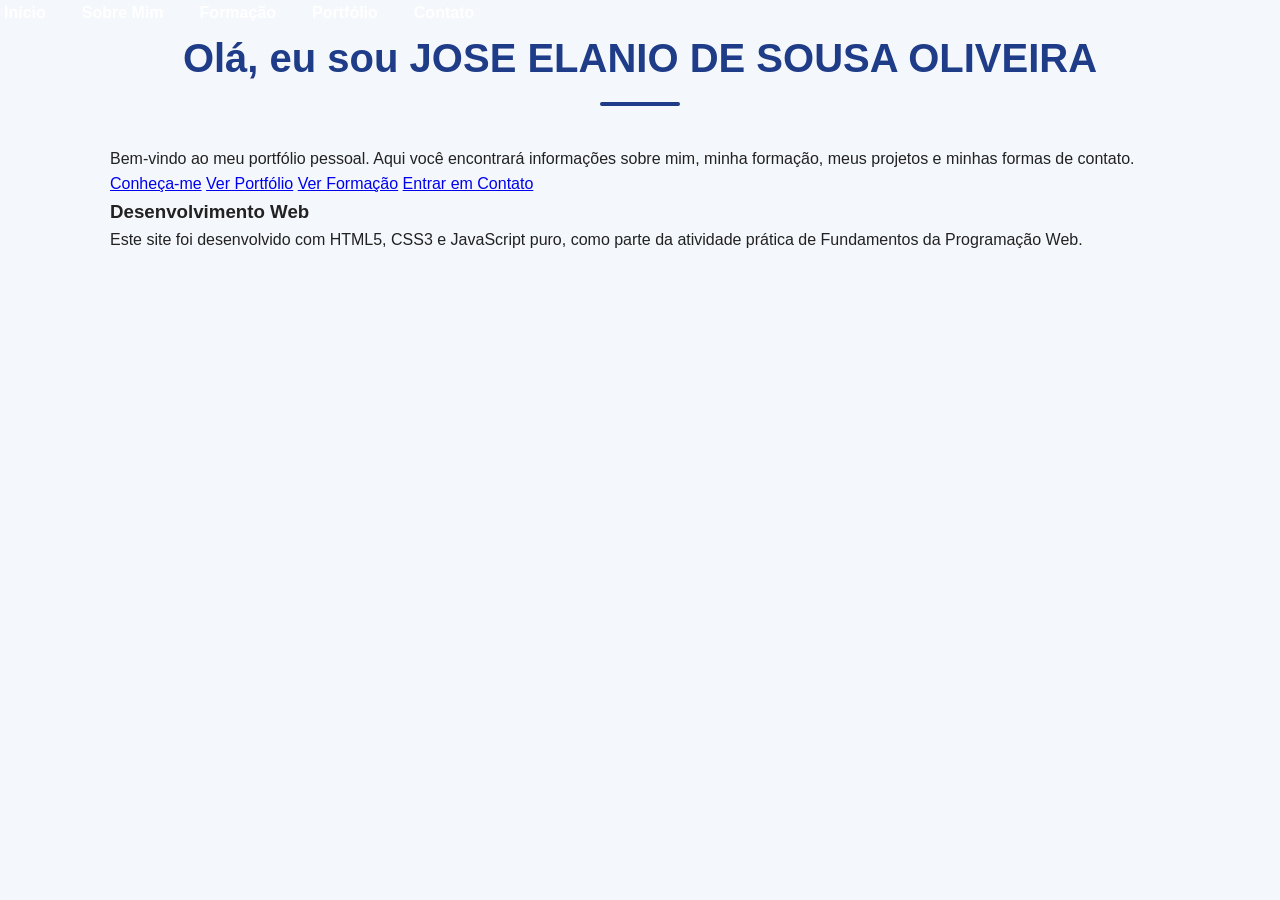
<file: index.html>
<html>
    <head>
        <meta charset="UTF-8">
        <meta name="viewport" content="width=device-width, initial-scale=1.0">
        <title>Meu Portfólio</title>
        <link rel="stylesheet" href="style.css">

    </head>
    <body>
        <header>
            <nav class="menu">
    <ul>
                <li><a href="index.html">Início</a></li>
                <li><a href="sobre.html">Sobre Mim</a></li>
                <li><a href="formacao.html">Formação</a></li>
                <li><a href="portfolio.html">Portfólio</a></li>
                <li><a href="contato.html">Contato</a></li>
    </ul>
</nav>
        </header>
        <section class="home">
    <div class="container home-conteudo">

        <h2>Olá, eu sou JOSE ELANIO DE SOUSA OLIVEIRA</h2>

        <p>
            Bem-vindo ao meu portfólio pessoal. Aqui você encontrará informações
            sobre mim, minha formação, meus projetos e minhas formas de contato.
        </p>

        <div class="home-botoes">
            <a href="sobre.html" class="btn-home btn-principal">Conheça-me</a>
            <a href="portfolio.html" class="btn-home btn-secundario">Ver Portfólio</a>
            <a href="formacao.html" class="btn-home btn-terciario">Ver Formação</a>
            <a href="contato.html" class="btn-home btn-quaternario">Entrar em Contato</a>
        </div>

        <div class="home-destaque">
            <h3>Desenvolvimento Web</h3>

            <p>
                Este site foi desenvolvido com HTML5, CSS3 e JavaScript puro,
                como parte da atividade prática de Fundamentos da Programação Web.
            </p>
        </div>

    </div>
</section>
    </body>
</html>
</file>
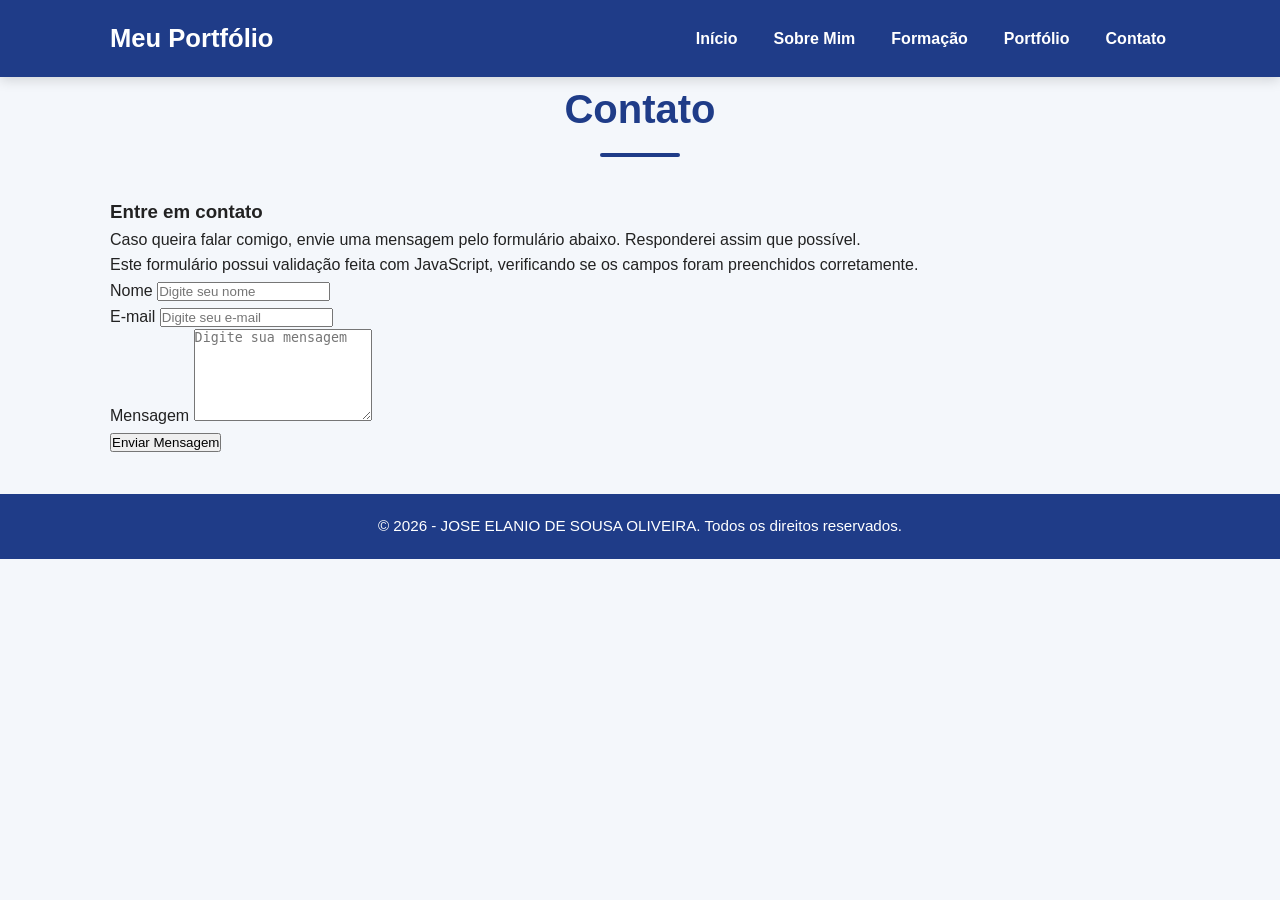
<file: contato.html>
<!DOCTYPE html>
<html lang="pt-BR">
<head>
    <meta charset="UTF-8">

    <meta name="viewport" content="width=device-width, initial-scale=1.0">

    <title>Contato - Meu Portfólio</title>

    <link rel="stylesheet" href="style.css">
</head>
<body>

    <!-- Cabeçalho com menu de navegação -->
    <header class="cabecalho">
        <div class="container menu-container">

            <h1 class="logo">Meu Portfólio</h1>

            <nav class="menu">
                <ul>
                <li><a href="index.html">Início</a></li>
                <li><a href="sobre.html">Sobre Mim</a></li>
                <li><a href="formacao.html">Formação</a></li>
                <li><a href="portfolio.html">Portfólio</a></li>
                <li><a href="contato.html">Contato</a></li>
                </ul>
            </nav>

        </div>
    </header>

    <!-- Seção Contato -->
    <section class="contato">
        <div class="container">

            <h2>Contato</h2>

            <div class="contato-conteudo">

                <div class="contato-info">
                    <h3>Entre em contato</h3>

                    <p>
                        Caso queira falar comigo, envie uma mensagem pelo formulário abaixo.
                        Responderei assim que possível.
                    </p>

                    <p>
                        Este formulário possui validação feita com JavaScript,
                        verificando se os campos foram preenchidos corretamente.
                    </p>
                </div>

                <!-- Formulário de contato -->
                <form id="formContato" class="form-contato">

                    <div class="campo">
                        <label for="nome">Nome</label>
                        <input 
                            type="text" 
                            id="nome" 
                            name="nome" 
                            placeholder="Digite seu nome"
                        >
                        <small class="erro" id="erroNome"></small>
                    </div>

                    <div class="campo">
                        <label for="email">E-mail</label>
                        <input 
                            type="email" 
                            id="email" 
                            name="email" 
                            placeholder="Digite seu e-mail"
                        >
                        <small class="erro" id="erroEmail"></small>
                    </div>

                    <div class="campo">
                        <label for="mensagem">Mensagem</label>
                        <textarea 
                            id="mensagem" 
                            name="mensagem" 
                            rows="6" 
                            placeholder="Digite sua mensagem"
                        ></textarea>
                        <small class="erro" id="erroMensagem"></small>
                    </div>

                    <button type="submit" class="btn-enviar">
                        Enviar Mensagem
                    </button>

                    <p id="mensagemSucesso" class="mensagem-sucesso"></p>

                </form>

            </div>

        </div>
    </section>

    <!-- Rodapé -->
    <footer class="rodape">
        <p>&copy; 2026 - JOSE ELANIO DE SOUSA OLIVEIRA. Todos os direitos reservados.</p>
    </footer>

    <script src="script.js"></script>
</body>
</html>
</file>
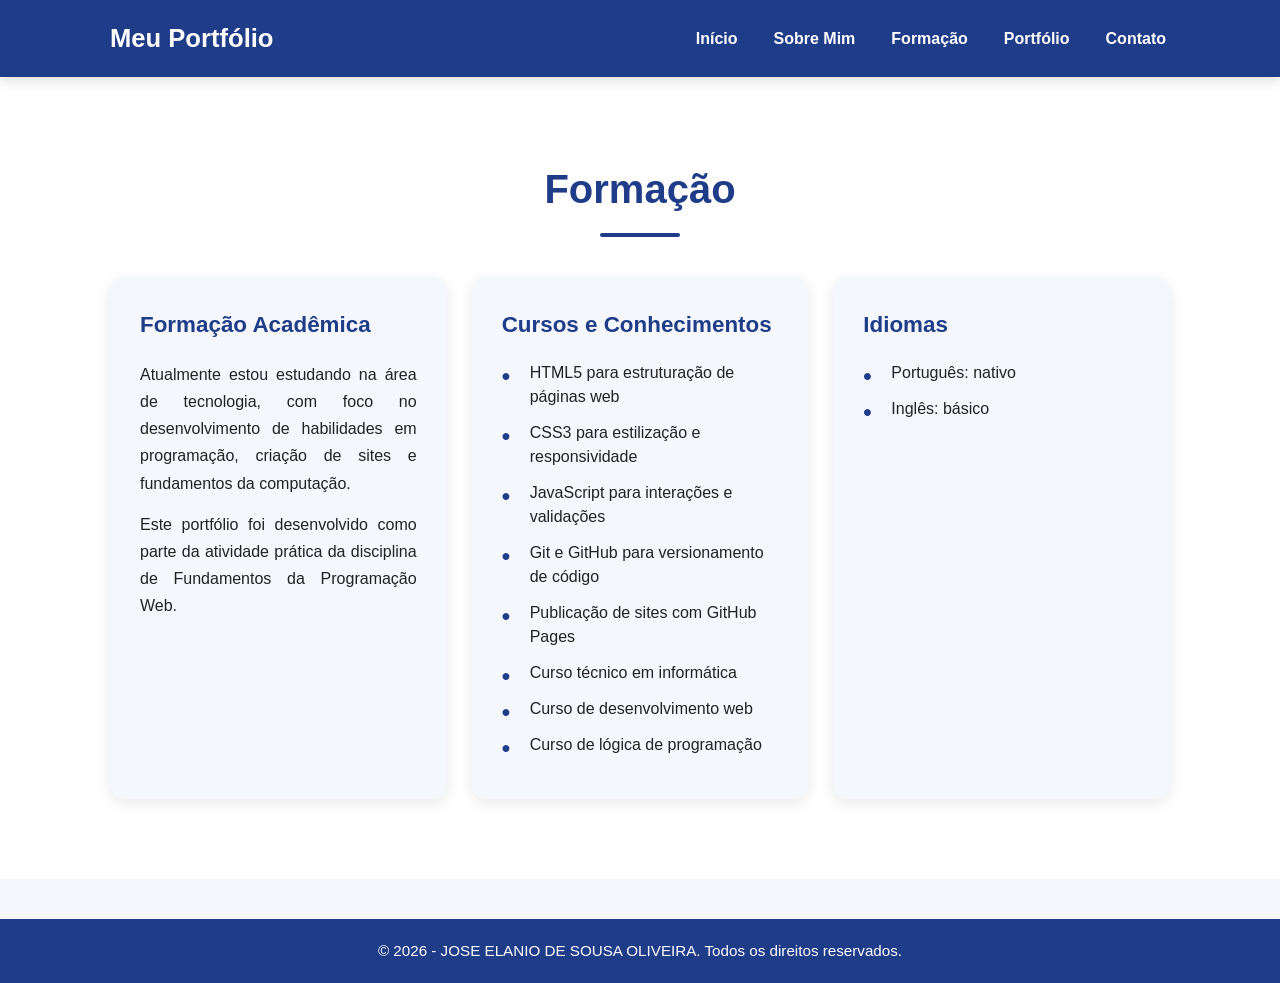
<file: formacao.html>
<!DOCTYPE html>
<html lang="pt-br">
    <head>
        <meta charset="UTF-8">
        <meta name="viewport" content="width=device-width, initial-scale=1.0">
        <title>Formação</title>
        <link rel="stylesheet" href="style.css">
    </head>
    <body>
        <!-- Cabeçalho com menu de navegação -->
<header class="cabecalho">
    <div class="container menu-container">

        <h1 class="logo">Meu Portfólio</h1>

        <nav class="menu">
            <ul>
                <li><a href="index.html">Início</a></li>
                <li><a href="sobre.html">Sobre Mim</a></li>
                <li><a href="formacao.html">Formação</a></li>
                <li><a href="portfolio.html">Portfólio</a></li>
                <li><a href="contato.html">Contato</a></li>
            </ul>
        </nav>

    </div>
</header>
        <!-- Seção Formação -->
<section id="formacao" class="formacao">
    <div class="container">

        <h2>Formação</h2>

        <div class="formacao-conteudo">

            <div class="formacao-card">
                <h3>Formação Acadêmica</h3>
                <p>
                    Atualmente estou estudando na área de tecnologia, com foco no
                    desenvolvimento de habilidades em programação, criação de sites
                    e fundamentos da computação.
                </p>
                <p>
                    Este portfólio foi desenvolvido como parte da atividade prática
                    da disciplina de Fundamentos da Programação Web.
                </p>
            </div>

            <div class="formacao-card">
                <h3>Cursos e Conhecimentos</h3>
                <ul>
                    <li>HTML5 para estruturação de páginas web</li>
                    <li>CSS3 para estilização e responsividade</li>
                    <li>JavaScript para interações e validações</li>
                    <li>Git e GitHub para versionamento de código</li>
                    <li>Publicação de sites com GitHub Pages</li>
                    <li>Curso técnico em informática</li>
                    <li>Curso de desenvolvimento web</li>
                    <li>Curso de lógica de programação</li>
                </ul>
            </div>

            <div class="formacao-card">
                <h3>Idiomas</h3>
                <ul>
                    <li>Português: nativo</li>
                    <li>Inglês: básico</li>
                </ul>
            </div>

        </div>

    </div>
</section>
    <!-- Rodapé -->
    <footer class="rodape">
        <p>&copy; 2026 - JOSE ELANIO DE SOUSA OLIVEIRA. Todos os direitos reservados.</p>
    </footer>
    </body>
</html>
</file>
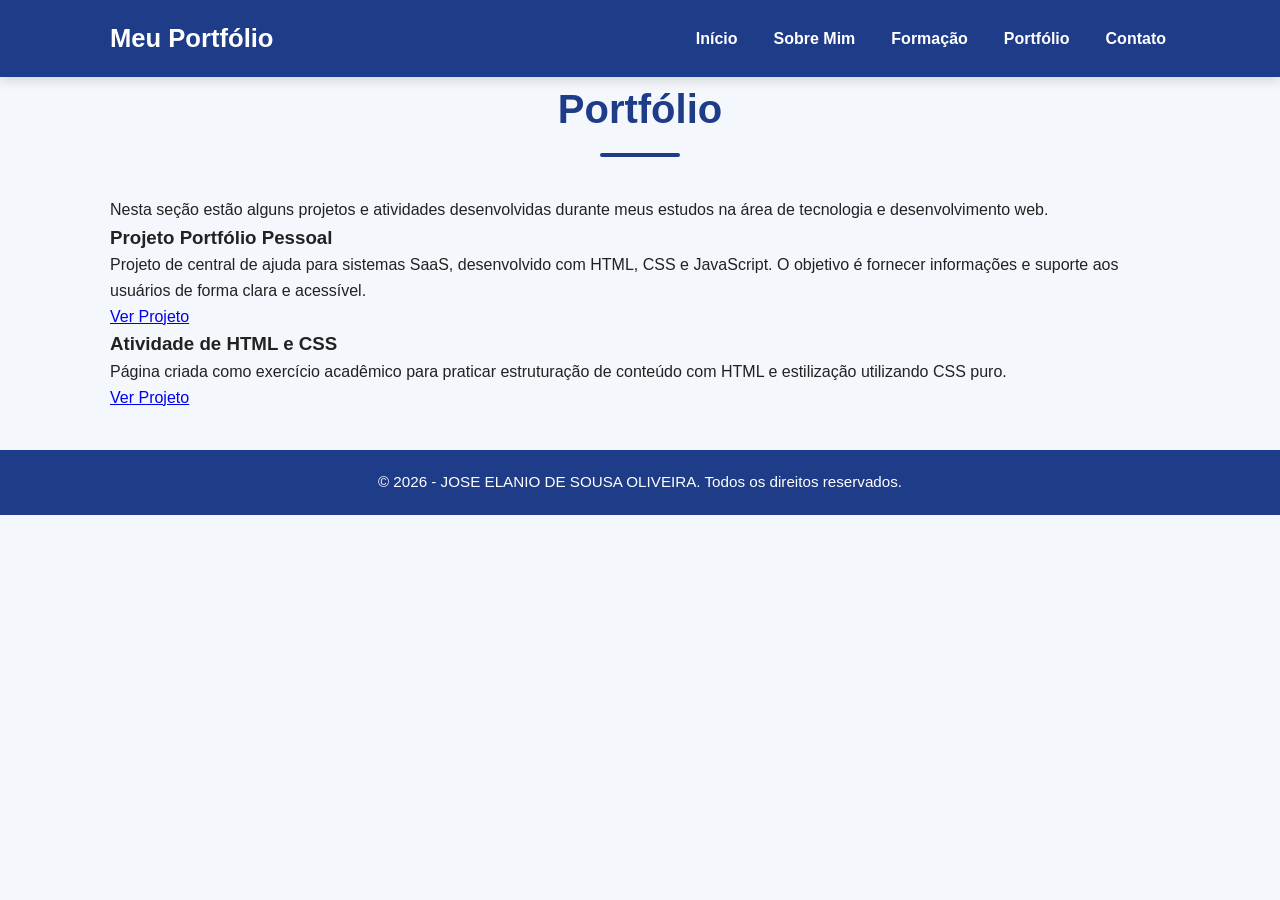
<file: portfolio.html>
<!DOCTYPE html>
<html lang="pt-BR">
<head>
    <meta charset="UTF-8">
    <meta name="viewport" content="width=device-width, initial-scale=1.0">
    <title>Portfólio - Meu Portfólio</title>

    <link rel="stylesheet" href="style.css">
</head>
<body>

    <!-- Cabeçalho com menu de navegação -->
    <header class="cabecalho">
        <div class="container menu-container">

            <h1 class="logo">Meu Portfólio</h1>

            <nav class="menu">
                <ul>
                <li><a href="index.html">Início</a></li>
                <li><a href="sobre.html">Sobre Mim</a></li>
                <li><a href="formacao.html">Formação</a></li>
                <li><a href="portfolio.html">Portfólio</a></li>
                <li><a href="contato.html">Contato</a></li>
                </ul>
            </nav>

        </div>
    </header>

    <!-- Seção Portfólio -->
    <section class="portfolio">
        <div class="container">

            <h2>Portfólio</h2>

            <p class="portfolio-introducao">
                Nesta seção estão alguns projetos e atividades desenvolvidas durante meus estudos
                na área de tecnologia e desenvolvimento web.
            </p>

            <div class="portfolio-conteudo">

                <!-- Projeto 1 -->
                <div class="portfolio-card">
                    <h3>Projeto Portfólio Pessoal</h3>

                    <p>
                        Projeto de central de ajuda para sistemas SaaS, desenvolvido com HTML, CSS e JavaScript. O objetivo é fornecer informações e suporte aos usuários de forma clara e acessível.
                    </p>

                    <a href="https://github.com/ElanioSousa/supportflow-saas" class="btn-projeto" target="_blank">
                        Ver Projeto
                    </a>
                </div>

                <!-- Projeto 2 -->
                <div class="portfolio-card">
                    <h3>Atividade de HTML e CSS</h3>

                    <p>
                        Página criada como exercício acadêmico para praticar estruturação de
                        conteúdo com HTML e estilização utilizando CSS puro.
                    </p>

                    <a href="https://github.com/ElanioSousa/atividade_faculdade" class="btn-projeto" target="_blank">
                        Ver Projeto
                    </a>
                </div>
                </div>

            </div>

        </div>
    </section>

    <!-- Rodapé -->
    <footer class="rodape">
        <p>&copy; 2026 - JOSE ELANIO DE SOUSA OLIVEIRA. Todos os direitos reservados.</p>
    </footer>

</body>
</html>
</file>
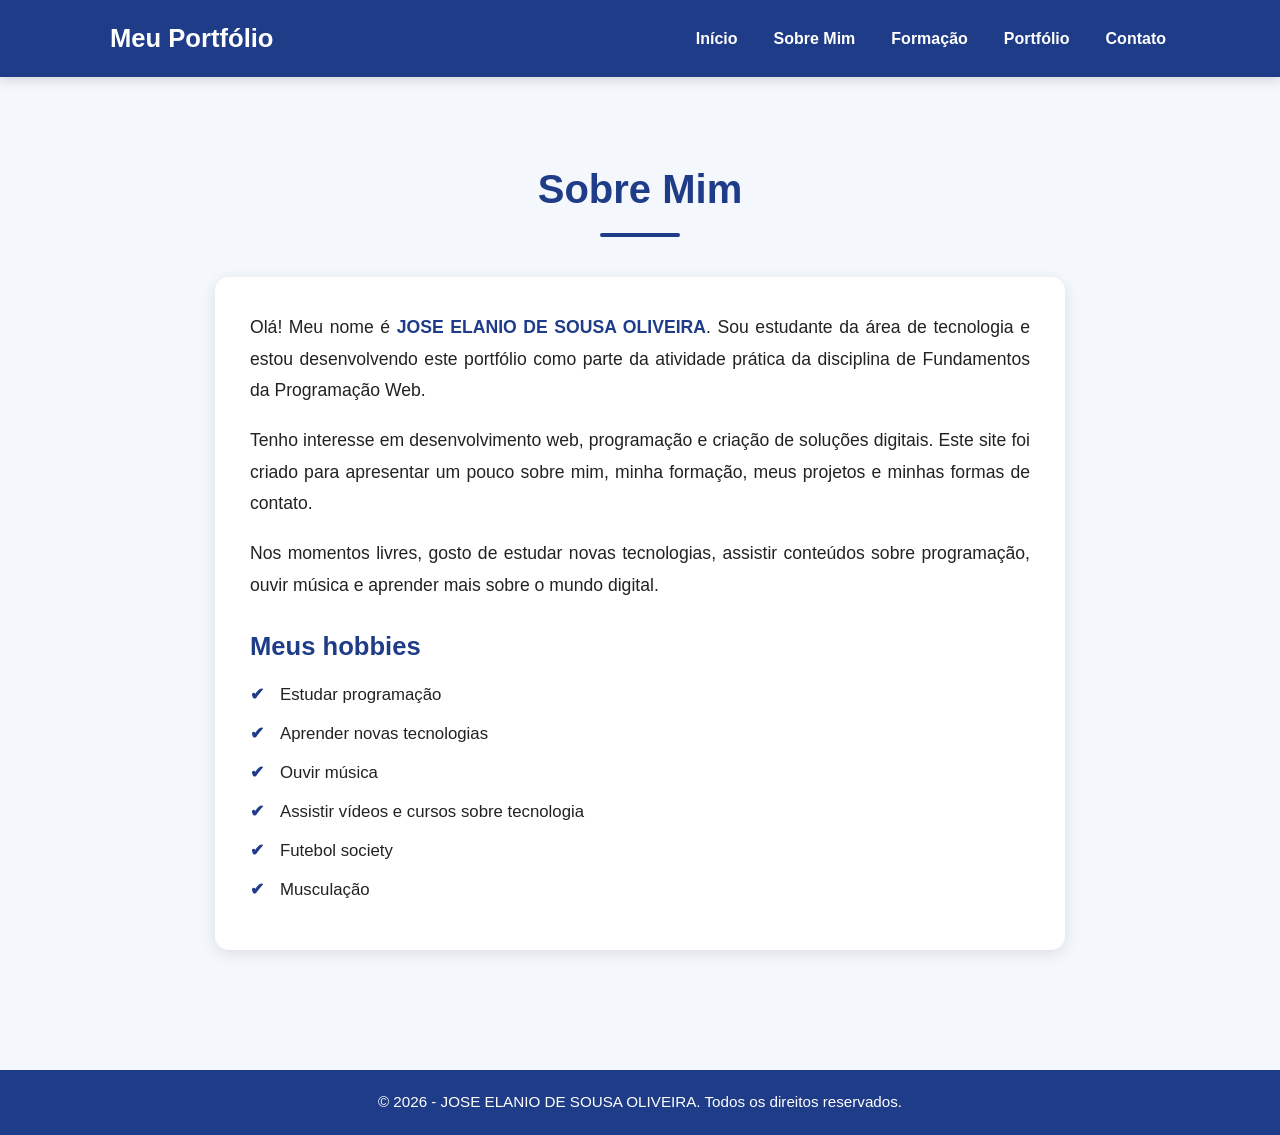
<file: sobre.html>
<!DOCTYPE html>
<html lang="pt-br">
    <head>
        <meta charset="UTF-8">
        <meta name="viewport" content="width=device-width, initial-scale=1.0">
        <title>Sobre</title>
        <link rel="stylesheet" href="style.css">
    </head>
    <body>
        <!-- Cabeçalho com menu de navegação -->
<header class="cabecalho">
    <div class="container menu-container">

        <h1 class="logo">Meu Portfólio</h1>

        <nav class="menu">
            <ul>
                <li><a href="index.html">Início</a></li>
                <li><a href="sobre.html">Sobre Mim</a></li>
                <li><a href="formacao.html">Formação</a></li>
                <li><a href="portfolio.html">Portfólio</a></li>
                <li><a href="contato.html">Contato</a></li>
            </ul>
        </nav>

    </div>
</header>
        <!-- Seção Sobre Mim -->
<section id="sobre" class="sobre">
    <div class="container">

        <h2>Sobre Mim</h2>

        <div class="sobre-conteudo">

            <div class="sobre-texto">
                <p>
                    Olá! Meu nome é <strong>JOSE ELANIO DE SOUSA OLIVEIRA</strong>.
                    Sou estudante da área de tecnologia e estou desenvolvendo este
                    portfólio como parte da atividade prática da disciplina de
                    Fundamentos da Programação Web.
                </p>
                <p>
                    Tenho interesse em desenvolvimento web, programação e criação de
                    soluções digitais. Este site foi criado para apresentar um pouco
                    sobre mim, minha formação, meus projetos e minhas formas de contato.
                </p>
                <p>
                    Nos momentos livres, gosto de estudar novas tecnologias, assistir
                    conteúdos sobre programação, ouvir música e aprender mais sobre o
                    mundo digital.
                </p>

                <h3>Meus hobbies</h3>
                <ul>
                    <li>Estudar programação</li>
                    <li>Aprender novas tecnologias</li>
                    <li>Ouvir música</li>
                    <li>Assistir vídeos e cursos sobre tecnologia</li>
                    <li>Futebol society</li>
                    <li>Musculação</li>
                </ul>
            </div>

        </div>
    </div>
</section>
    <!-- Rodapé -->
    <footer class="rodape">
        <p>&copy; 2026 - JOSE ELANIO DE SOUSA OLIVEIRA. Todos os direitos reservados.</p>
    </footer>
    </body>
</html>
</file>
<file: style.css>
/* ============================= */
/* CONFIGURAÇÕES GERAIS */
/* ============================= */

* {
    margin: 0;
    padding: 0;
    box-sizing: border-box;
}

html {
    scroll-behavior: smooth;
}

body {
    font-family: Arial, Helvetica, sans-serif;
    background-color: #f4f7fb;
    color: #222;
    line-height: 1.6;
}

/* Container padrão usado nas seções */
.container {
    max-width: 1100px;
    margin: 0 auto;
    padding: 0 20px;
}

/* ============================= */
/* MENU DE NAVEGAÇÃO */
/* ============================= */

.cabecalho {
    background-color: #1f3c88;
    padding: 18px 0;
    position: sticky;
    top: 0;
    z-index: 1000;
    box-shadow: 0 3px 12px rgba(0, 0, 0, 0.15);
}

.menu-container {
    display: flex;
    justify-content: space-between;
    align-items: center;
}

.logo {
    color: #ffffff;
    font-size: 1.6rem;
    font-weight: bold;
}

.menu ul {
    list-style: none;
    display: flex;
    gap: 28px;
}

.menu a {
    color: #ffffff;
    text-decoration: none;
    font-size: 1rem;
    font-weight: bold;
    padding: 8px 4px;
    transition: color 0.3s ease, border-bottom 0.3s ease;
}

.menu a:hover {
    color: #ffd700;
    border-bottom: 2px solid #ffd700;
}

/* ============================= */
/* TÍTULOS DAS SEÇÕES */
/* ============================= */

section h2 {
    font-size: 2.5rem;
    text-align: center;
    margin-bottom: 40px;
    color: #1f3c88;
    position: relative;
}

section h2::after {
    content: "";
    width: 80px;
    height: 4px;
    background-color: #1f3c88;
    display: block;
    margin: 12px auto 0;
    border-radius: 4px;
}

/* ============================= */
/* SEÇÃO SOBRE MIM */
/* ============================= */

.sobre {
    padding: 80px 0;
    background-color: #f4f7fb;
}

.sobre-conteudo {
    display: flex;
    justify-content: center;
    align-items: center;
}

.sobre-texto {
    background-color: #ffffff;
    padding: 35px;
    border-radius: 14px;
    box-shadow: 0 4px 15px rgba(0, 0, 0, 0.1);
    max-width: 850px;
}

.sobre-texto p {
    font-size: 1.1rem;
    line-height: 1.8;
    margin-bottom: 18px;
    text-align: justify;
}

.sobre-texto strong {
    color: #1f3c88;
}

.sobre-texto h3 {
    font-size: 1.6rem;
    margin-top: 25px;
    margin-bottom: 15px;
    color: #1f3c88;
}

.sobre-texto ul {
    list-style: none;
    padding-left: 0;
}

.sobre-texto ul li {
    font-size: 1.05rem;
    margin-bottom: 12px;
    padding-left: 30px;
    position: relative;
}

.sobre-texto ul li::before {
    content: "✔";
    color: #1f3c88;
    font-weight: bold;
    position: absolute;
    left: 0;
}

/* ============================= */
/* SEÇÃO FORMAÇÃO */
/* ============================= */

.formacao {
    padding: 80px 0;
    background-color: #ffffff;
}

.formacao-conteudo {
    display: grid;
    grid-template-columns: repeat(3, 1fr);
    gap: 25px;
}

.formacao-card {
    background-color: #f4f7fb;
    padding: 30px;
    border-radius: 14px;
    box-shadow: 0 4px 15px rgba(0, 0, 0, 0.09);
    transition: transform 0.3s ease, box-shadow 0.3s ease;
}

.formacao-card:hover {
    transform: translateY(-8px);
    box-shadow: 0 6px 20px rgba(31, 60, 136, 0.18);
}

.formacao-card h3 {
    font-size: 1.4rem;
    margin-bottom: 18px;
    color: #1f3c88;
}

.formacao-card p {
    font-size: 1rem;
    line-height: 1.7;
    margin-bottom: 14px;
    text-align: justify;
}

.formacao-card ul {
    list-style: none;
    padding-left: 0;
}

.formacao-card ul li {
    font-size: 1rem;
    margin-bottom: 12px;
    padding-left: 28px;
    position: relative;
    line-height: 1.5;
}

.formacao-card ul li::before {
    content: "•";
    color: #1f3c88;
    font-size: 1.5rem;
    font-weight: bold;
    position: absolute;
    left: 0;
    top: -3px;
}

/* ============================= */
/* RODAPÉ OPCIONAL */
/* ============================= */

.rodape {
    background-color: #1f3c88;
    color: #ffffff;
    text-align: center;
    padding: 20px;
    margin-top: 40px;
}

.rodape p {
    font-size: 0.95rem;
}

/* ============================= */
/* RESPONSIVIDADE */
/* ============================= */

@media (max-width: 900px) {
    .formacao-conteudo {
        grid-template-columns: repeat(2, 1fr);
    }
}

@media (max-width: 768px) {
    .cabecalho {
        padding: 16px 0;
    }

    .menu-container {
        flex-direction: column;
        gap: 15px;
    }

    .logo {
        font-size: 1.4rem;
        text-align: center;
    }

    .menu ul {
        flex-direction: column;
        align-items: center;
        gap: 12px;
    }

    .menu a {
        font-size: 1rem;
    }

    section h2 {
        font-size: 2rem;
    }

    .sobre,
    .formacao {
        padding: 60px 0;
    }

    .sobre-texto {
        padding: 25px;
    }

    .sobre-texto p,
    .formacao-card p {
        text-align: left;
    }

    .formacao-conteudo {
        grid-template-columns: 1fr;
    }

    .formacao-card {
        padding: 25px;
    }
}

@media (max-width: 480px) {
    .container {
        padding: 0 15px;
    }

    .sobre-texto,
    .formacao-card {
        padding: 22px;
    }

    section h2 {
        font-size: 1.8rem;
    }

    .sobre-texto p {
        font-size: 1rem;
    }
/* ============================= */
/* SEÇÃO CONTATO */
/* ============================= */

.contato {
    padding: 80px 0;
    background-color: #f4f7fb;
}

.contato-conteudo {
    display: grid;
    grid-template-columns: 1fr 1.3fr;
    gap: 35px;
    align-items: flex-start;
}

.contato-info {
    background-color: #ffffff;
    padding: 30px;
    border-radius: 14px;
    box-shadow: 0 4px 15px rgba(0, 0, 0, 0.1);
}

.contato-info h3 {
    font-size: 1.6rem;
    color: #1f3c88;
    margin-bottom: 18px;
}

.contato-info p {
    font-size: 1rem;
    line-height: 1.7;
    margin-bottom: 15px;
    text-align: justify;
}

/* Formulário */
.form-contato {
    background-color: #ffffff;
    padding: 35px;
    border-radius: 14px;
    box-shadow: 0 4px 15px rgba(0, 0, 0, 0.1);
}

.campo {
    margin-bottom: 22px;
}

.campo label {
    display: block;
    font-weight: bold;
    margin-bottom: 8px;
    color: #1f3c88;
}

.campo input,
.campo textarea {
    width: 100%;
    padding: 13px;
    border: 2px solid #d9e1f2;
    border-radius: 8px;
    font-size: 1rem;
    font-family: Arial, Helvetica, sans-serif;
    outline: none;
    transition: border-color 0.3s ease, box-shadow 0.3s ease;
}

.campo input:focus,
.campo textarea:focus {
    border-color: #1f3c88;
    box-shadow: 0 0 6px rgba(31, 60, 136, 0.25);
}

.campo textarea {
    resize: vertical;
}

/* Mensagens de erro */
.erro {
    display: block;
    margin-top: 6px;
    color: #d93025;
    font-size: 0.9rem;
}

/* Botão */
.btn-enviar {
    width: 100%;
    padding: 14px;
    background-color: #1f3c88;
    color: #ffffff;
    border: none;
    border-radius: 8px;
    font-size: 1.05rem;
    font-weight: bold;
    cursor: pointer;
    transition: background-color 0.3s ease, transform 0.2s ease;
}

.btn-enviar:hover {
    background-color: #16306f;
    transform: translateY(-2px);
}

/* Mensagem de sucesso */
.mensagem-sucesso {
    margin-top: 18px;
    color: #1f7a3a;
    font-weight: bold;
    text-align: center;
}

/* Responsividade da seção Contato */
@media (max-width: 768px) {
    .contato {
        padding: 60px 0;
    }

    .contato-conteudo {
        grid-template-columns: 1fr;
    }

    .form-contato,
    .contato-info {
        padding: 25px;
    }

    .contato-info p {
        text-align: left;
    }
}
/* ============================= */
/* SEÇÃO PORTFÓLIO */
/* ============================= */

.portfolio {
    padding: 80px 0;
    background-color: #ffffff;
}

.portfolio-introducao {
    max-width: 800px;
    margin: 0 auto 40px auto;
    text-align: center;
    font-size: 1.1rem;
    line-height: 1.7;
    color: #333333;
}

/* Área dos cards do portfólio */
.portfolio-conteudo {
    display: grid;
    grid-template-columns: repeat(3, 1fr);
    gap: 25px;
}

/* Card de cada projeto */
.portfolio-card {
    background-color: #f4f7fb;
    padding: 30px;
    border-radius: 14px;
    box-shadow: 0 4px 15px rgba(0, 0, 0, 0.09);
    transition: transform 0.3s ease, box-shadow 0.3s ease;
}

/* Efeito ao passar o mouse */
.portfolio-card:hover {
    transform: translateY(-8px);
    box-shadow: 0 6px 20px rgba(31, 60, 136, 0.18);
}

/* Título do projeto */
.portfolio-card h3 {
    font-size: 1.4rem;
    color: #1f3c88;
    margin-bottom: 15px;
}

/* Descrição do projeto */
.portfolio-card p {
    font-size: 1rem;
    line-height: 1.7;
    margin-bottom: 22px;
    text-align: justify;
    color: #222222;
}

/* Botão do projeto */
.btn-projeto {
    display: inline-block;
    background-color: #1f3c88;
    color: #ffffff;
    text-decoration: none;
    padding: 12px 18px;
    border-radius: 8px;
    font-weight: bold;
    transition: background-color 0.3s ease, transform 0.2s ease;
}

.btn-projeto:hover {
    background-color: #16306f;
    transform: translateY(-2px);
}

/* Responsividade da seção Portfólio */
@media (max-width: 900px) {
    .portfolio-conteudo {
        grid-template-columns: repeat(2, 1fr);
    }
}

@media (max-width: 768px) {
    .portfolio {
        padding: 60px 0;
    }

    .portfolio-conteudo {
        grid-template-columns: 1fr;
    }

    .portfolio-card {
        padding: 25px;
    }

    .portfolio-card p {
        text-align: left;
    }

    .portfolio-introducao {
        font-size: 1rem;
        text-align: left;
    }
}
/* ============================= */
/* HOME PAGE */
/* ============================= */

.home {
    min-height: calc(100vh - 80px);
    padding: 90px 0;
    background: linear-gradient(135deg, #1f3c88, #3458c7);
    color: #ffffff;
    display: flex;
    align-items: center;
}

.home-conteudo {
    max-width: 900px;
    text-align: center;
}

/* Título principal da Home */
.home h2 {
    font-size: 2.8rem;
    margin-bottom: 25px;
    color: #ffffff;
    line-height: 1.2;
}

/* Remove a linha decorativa do h2 somente na Home */
.home h2::after {
    display: none;
}

/* Texto de apresentação */
.home p {
    font-size: 1.2rem;
    line-height: 1.8;
    margin-bottom: 35px;
    color: #f1f1f1;
}

/* Área dos botões */
.home-botoes {
    display: flex;
    justify-content: center;
    gap: 18px;
    flex-wrap: wrap;
}

/* Botões da Home */
.btn-home {
    display: inline-block;
    padding: 14px 26px;
    border-radius: 8px;
    font-weight: bold;
    text-decoration: none;
    transition: all 0.3s ease;
}

/* Botão principal */
.btn-principal {
    background-color: #ffd700;
    color: #1f3c88;
}

.btn-principal:hover {
    background-color: #ffffff;
    transform: translateY(-3px);
}

/* Botão secundário */
.btn-secundario {
    background-color: transparent;
    color: #ffffff;
    border: 2px solid #ffffff;
}

.btn-secundario:hover {
    background-color: #ffffff;
    color: #1f3c88;
    transform: translateY(-3px);
}

/* Caixa opcional de destaque */
.home-destaque {
    margin-top: 45px;
    background-color: rgba(255, 255, 255, 0.12);
    padding: 25px;
    border-radius: 14px;
    backdrop-filter: blur(4px);
}

.home-destaque h3 {
    font-size: 1.5rem;
    margin-bottom: 12px;
    color: #ffd700;
}

.home-destaque p {
    font-size: 1rem;
    margin-bottom: 0;
}

/* ============================= */
/* RESPONSIVIDADE DA HOME */
/* ============================= */

@media (max-width: 768px) {
    .home {
        padding: 70px 0;
        min-height: auto;
    }

    .home h2 {
        font-size: 2.1rem;
    }

    .home p {
        font-size: 1rem;
        text-align: center;
    }

    .home-botoes {
        flex-direction: column;
        align-items: center;
    }

    .btn-home {
        width: 100%;
        max-width: 280px;
        text-align: center;
    }
}

@media (max-width: 480px) {
    .home h2 {
        font-size: 1.8rem;
    }

    .home p {
        font-size: 0.95rem;
    }

    .home-destaque {
        padding: 20px;
    }
}
}
</file>
